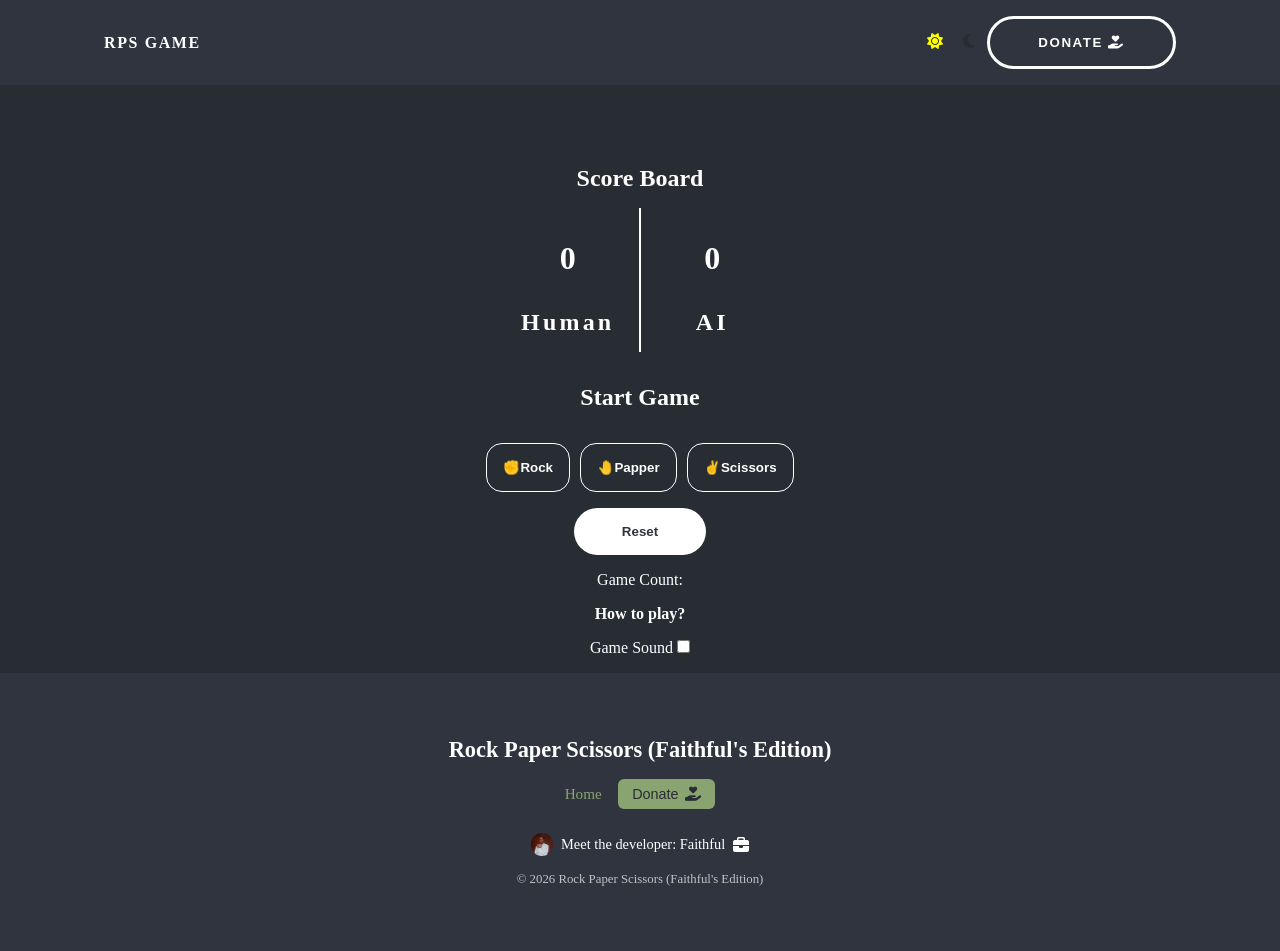
<file: index.html>
<!doctype html>
<html lang="en">
  <head>
    <meta charset="UTF-8" />
    <meta
      name="description"
      content="Play Rock Paper Scissors online! Challenge the AI, track your score, and enjoy a fun, responsive game built with HTML, CSS, and JavaScript."
    />
    <meta name="robots" content="index, follow" />
    <meta property="og:title" content="Rock Paper Scissors Online" />
    <meta
      property="og:description"
      content="Play Rock Paper Scissors online and challenge the AI!"
    />
    <meta property="og:url" content="https://rps-game-ten-rouge.vercel.app/" />

    <meta
      name="google-site-verification"
      content="dCQLx-15jqVsqUc9SUeZhT-oczELg4bFlhUFzZc4_o0"
    />
    <meta name="viewport" content="width=device-width, initial-scale=1.0" />
    <title>Rock Paper Scissors Online - Play Free RPS Game</title>

    <link rel="stylesheet" href="style.css" />
    <link rel="stylesheet" href="font-awesome/css/all.css" />
  </head>
  <body>
    <!--NAV BAR-->
    <header>
      <div class="container">
        <div class="left-nav">
          <a href="">RPS Game</a>
        </div>
        <div class="right-nav">
          <span id="light-mode" class="fa fa-sun"></span>
          <span id="dark-mode" class="fa fa-moon"></span>
          <button type="button" class="donate-btn-1" id="donate">
            Donate <span class="fa fa-hand-holding-heart"></span>
          </button>
        </div>
      </div>
    </header>

    <!--GAME-->
    <main>
      <div class="container">
        <!--SCORE BOARD-->
        <div class="game-score-board">
          <h2 class="score-board">Score Board</h2>
          <!--SCORES-->
          <div class="scores">
            <!--HUMAN SCORE-->
            <div class="human-score">
              <h1 id="human-score-el">0</h1>
              <h2 class="player-el">Human</h2>
              <h3 class="chosen-human-card-el"></h3>
            </div>
            <!--AI SCORE-->
            <div class="ai-score">
              <h1 id="ai-score-el">0</h1>
              <h2 class="player-el">AI</h2>
              <h3 class="chosen-ai-card-el"></h3>
            </div>
          </div>
        </div>

        <!--DISPLAY-->
        <h2 id="display-el">Start Game</h2>

        <!--CARDS-->
        <div class="cards">
          <!--ROCK-->
          <button type="button" class="cards-btn" id="rock-btn">✊Rock</button>
          <!--PAPPER-->
          <button type="button" class="cards-btn" id="papper-btn">
            🤚Papper
          </button>
          <!--SCISSORS-->
          <button type="button" class="cards-btn" id="scissors-btn">
            ✌️Scissors
          </button>
        </div>
        <!--RESET BTN-->
        <button type="button" id="reset-btn">Reset</button>
        <p id="game-count-el">Game Count:</p>
        <p id="get-help">How to play?</p>
        <p>
          <label for="game-sound-checkbox" name="sound">Game Sound </label>
          <input
            type="checkbox"
            name="sound"
            value="value"
            id="game-sound-checkbox"
          />
        </p>
      </div>
    </main>
    <footer class="site-footer">
      <div class="container">
        <h2 class="footer-title">Rock Paper Scissors (Faithful's Edition)</h2>

        <nav class="footer-links">
          <a href="#">Home</a>
          <!--<a id="get-help">How to play?</a>-->

          <button type="button" class="donate-btn-2" id="donate">
            Donate <span class="fa fa-hand-holding-heart"></span>
          </button>
        </nav>

        <!-- Social / Meet the Developer -->
        <a
          href="https://chinonsofaithfulchinatuka.vercel.app/"
          target="_blank"
          aria-label="Portfolio of Faithful"
          class="social-dev-link"
        >
          <img src="your-photo.jpg" alt="Faithful" class="dev-photo" />
          <span class="dev-text">Meet the developer: Faithful</span>
          <span class="fa fa-briefcase"></span>
        </a>

        <p class="copyright">© 2026 Rock Paper Scissors (Faithful's Edition)</p>
      </div>
    </footer>

    <script src="script.js"></script>
  </body>
</html>
</file>
<file: style.css>
* {
    margin: 0;
    padding: 0;
    box-sizing: border-box;
}
:root {
    --light-color: #fff;
    --dark-light-color: #2f343e;
    --dark-color: #282c33;
    --err-color: #d07277;
    --success-color: #89a371;
    --draw-color: #74ade8;
}
html {
    font-family: Cambria, Cochin, Georgia, Times, "Times New Roman", serif;
    font-size: 16px;
}

body {
    background: var(--dark-color);
    color: var(--light-color);
    text-align: center;
}

/* Ensure body and html take full height */
html,
body {
    height: 100%;
    margin: 0;
    display: flex;
    flex-direction: column;
}

/* Main content grows to fill space */
main {
    flex: 1;
}

/*UTILlTY CLASSES*/

.container {
    max-width: 1200px;
    margin: 0 auto;
    padding: 1rem 4rem;
}

a {
    color: var(--light-color);
    text-decoration: none;
}

/*HEADER*/
header {
    background: var(--dark-light-color);
}
header .container {
    display: flex;
    justify-content: space-between;
    align-items: center;
}

header .container a {
    text-transform: uppercase;
    font-weight: bold;
    letter-spacing: 0.1rem;
}

header #light-mode {
    color: yellow;
    margin: 0 0.5rem;
    cursor: pointer;
}

header #dark-mode {
    color: #282c33;
    margin: 0 0.5rem;
    cursor: pointer;
}

header .donate-btn-1 {
    background: transparent;
    outline: none;
    border: 0.2rem solid var(--light-color);
    color: var(--light-color);
    padding: 1rem 3rem;
    border-radius: 3rem;
    cursor: pointer;
    text-transform: uppercase;
    font-weight: bold;
    letter-spacing: 0.1rem;
    transition: all 0.2s ease-in;
}

header .donate-btn-1:hover {
    background: var(--light-color);
    color: var(--dark-color);
    transform: scale(1.05);
}

.game-header h1 {
    text-transform: uppercase;
    letter-spacing: 0.2rem;
    font-size: 2.5rem;
}

.game-header p {
    text-transform: uppercase;
    letter-spacing: 0.2rem;
}

main .container {
    display: flex;
    flex-direction: column;
    align-items: center;
}

.game-score-board {
    margin-top: 4rem;
    width: 287px;
}

.score-board {
    margin-bottom: 1rem;
}

.game-score-board .scores {
    display: grid;
    grid-template-columns: 1fr 1fr;
}

.scores #human-score-el,
.scores #ai-score-el {
    margin: 2rem 0;
}

.scores .human-score {
    border-right: 0.1rem solid var(--light-color);
}
.scores .ai-score {
    border-left: 0.1rem solid var(--light-color);
}

.scores .player-el {
    letter-spacing: 0.2rem;
    padding-bottom: 1rem;
}

#display-el {
    margin: 2rem 0;
}

.cards-btn {
    background: transparent;
    color: var(--light-color);
    padding: 1rem;
    outline: none;
    border: 0.1rem solid var(--light-color);
    border-radius: 1rem;
    margin: 0 0.2rem;
    cursor: pointer;
    font-weight: bold;
    transition: transform 0.3s ease-in;
}

.cards-btn:hover {
    transform: scale(1.05);
}

#reset-btn {
    background: var(--light-color);
    color: var(--dark-light-color);
    padding: 1rem 3rem;
    border-radius: 2rem;
    outline: none;
    border: none;
    margin: 1rem 0;
    font-weight: bold;
    cursor: pointer;
    transition: transform 0.3s ease-in;
}
#reset-btn:hover {
    transform: scale(1.05);
}

.donate-btn-2 {
    display: none;
}

#get-help {
    margin: 1rem 0;
    font-weight: bold;
    cursor: pointer;
}

@media (max-width: 474px) {
    html {
        font-size: 12px;
    }
}

@media (max-width: 374px) {
    html {
        font-size: 16px;
    }
    #scissors-btn {
        margin: 0.5rem 0;
        grid-column-start: 1;
        grid-column-end: 3;
    }
    #reset-btn {
        width: 100%;
    }
    .cards {
        display: grid;
        grid-template-columns: 1fr 1fr;
    }
    .donate-btn-1 {
        display: none;
    }

    .donate-btn-2 {
        display: block;
        background: transparent;
        outline: none;
        border: 0.2rem solid var(--light-color);
        color: var(--light-color);
        padding: 1rem 3rem;
        border-radius: 3rem;
        cursor: pointer;
        text-transform: uppercase;
        font-weight: bold;
        letter-spacing: 0.1rem;
        transition: all 0.2s ease-in;
        margin-top: 1rem;
    }

    .donate-btn-2:hover {
        background: var(--light-color);
        color: var(--dark-color);
        transform: scale(1.05);
    }
}

/*FOOTER*/
.site-footer {
    background-color: var(--dark-light-color);
    color: var(--light-color);
    padding: 3rem 1rem;
    text-align: center;
}

.site-footer .container {
    max-width: 1100px;
    margin: 0 auto;
}

.footer-title {
    font-size: 1.4rem;
    margin-bottom: 1rem;
    font-weight: 600;
    color: var(--light-color);
}

.footer-links {
    display: flex;
    justify-content: center;
    align-items: center;
    gap: 1rem;
    flex-wrap: wrap;
    margin-bottom: 1.5rem;
}

.footer-links a {
    color: var(--success-color);
    text-decoration: none;
    font-size: 0.95rem;
}

.footer-links a:hover {
    text-decoration: underline;
}

.donate-btn-2 {
    background-color: var(--success-color);
    color: var(--dark-color);
    border: none;
    padding: 0.45rem 0.9rem;
    border-radius: 6px;
    font-size: 0.9rem;
    cursor: pointer;
    display: inline-flex;
    align-items: center;
    gap: 0.4rem;
    transition: all 0.2s ease-in-out;
}

.donate-btn-2:hover {
    filter: brightness(1.2);
}

.social {
    margin-bottom: 1rem;
}
/* Make entire area clickable */
.social-dev-link {
    display: inline-flex;
    align-items: center;
    gap: 0.5rem;
    justify-content: center;
    text-decoration: none;
    flex-wrap: wrap;
    margin-bottom: 1rem;
}

.social-dev-link:hover .dev-linkedin,
.social-dev-link:hover .dev-text {
    color: var(--success-color);
}

.social-dev-link .dev-photo {
    width: 1.4rem; /* matches font-awesome size */
    height: 1.4rem;
    border-radius: 50%;
    object-fit: cover;
    transition: transform 0.2s ease-in-out;
}

.social-dev-link:hover .dev-photo {
    transform: scale(1.2);
}

.social-dev-link .dev-text {
    color: var(--light-color);
    font-size: 0.9rem;
    font-weight: 500;
    transition: color 0.2s ease-in-out;
}

.social-dev-link .dev-linkedin {
    color: var(--success-color);
    font-size: 1.4rem; /* matches other icons */
    transition: color 0.2s ease-in-out;
}

.copyright {
    font-size: 0.8rem;
    color: var(--light-color);
    opacity: 0.7;
}
</file>
